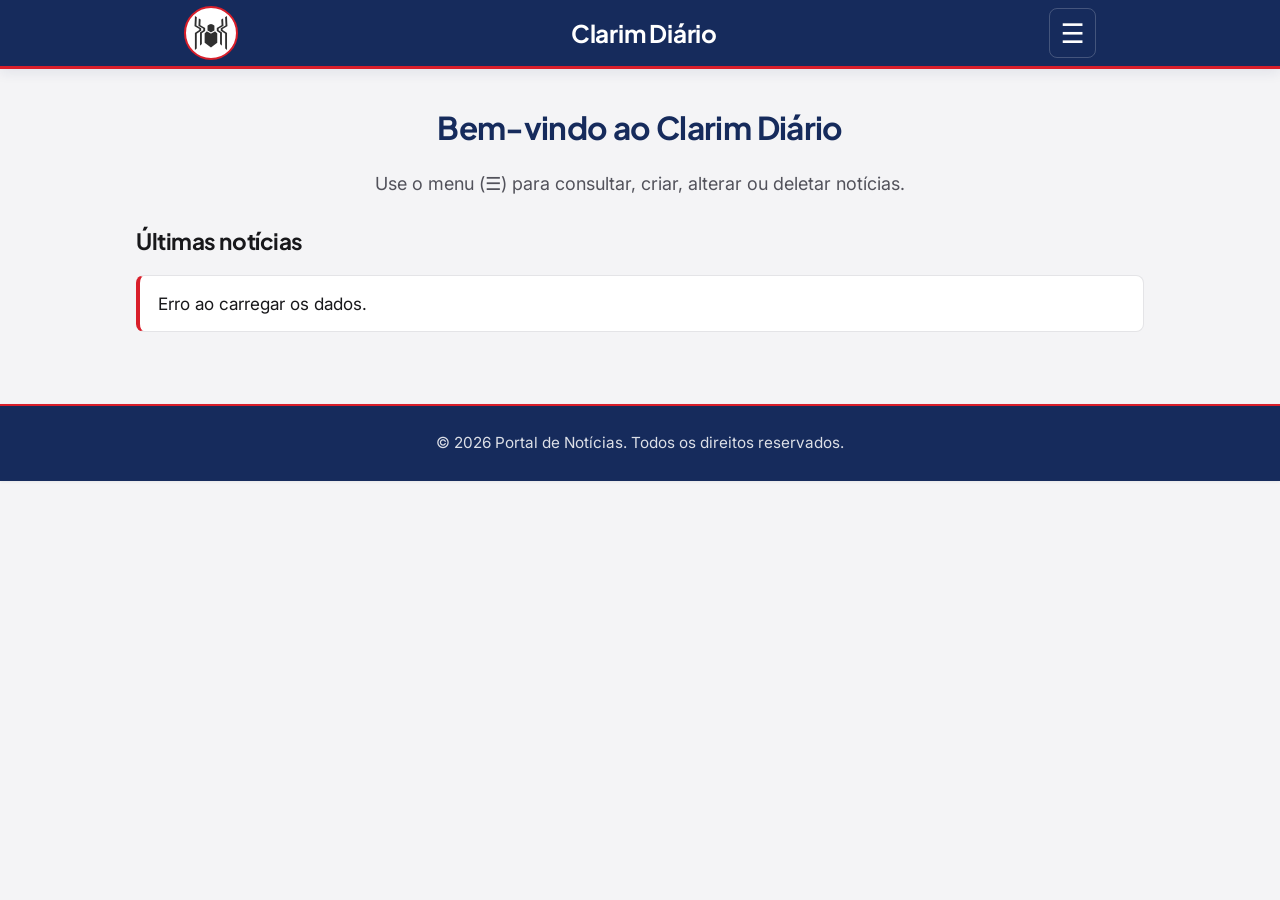
<file: index.html>
<!DOCTYPE html>
<html lang="pt-br">
<head>
    <meta charset="UTF-8">
    <meta name="viewport" content="width=device-width, initial-scale=1.0">
    <link rel="stylesheet" href="css/main.css">
    <script type="module" src="js/main.js"></script>
    <script type="module" src="js/pgIndex.js"></script>
    <title>Início - Clarim Diário</title>
</head>
<body class="index">
    <div class="fixed-top">
        <my-header></my-header>
        <my-nav></my-nav>
    </div>

    <main>
        <section>
            <h2>Bem-vindo ao Clarim Diário</h2>
            <p>Use o menu (☰) para consultar, criar, alterar ou deletar notícias.</p>
            <h3>Últimas notícias</h3>
            <div id="mensagem" class="mensagem"></div>
            <div id="noticiasContainer" class="box box-gallery"></div>
        </section>
    </main>

    <my-footer></my-footer>
</body>
</html>
</file>
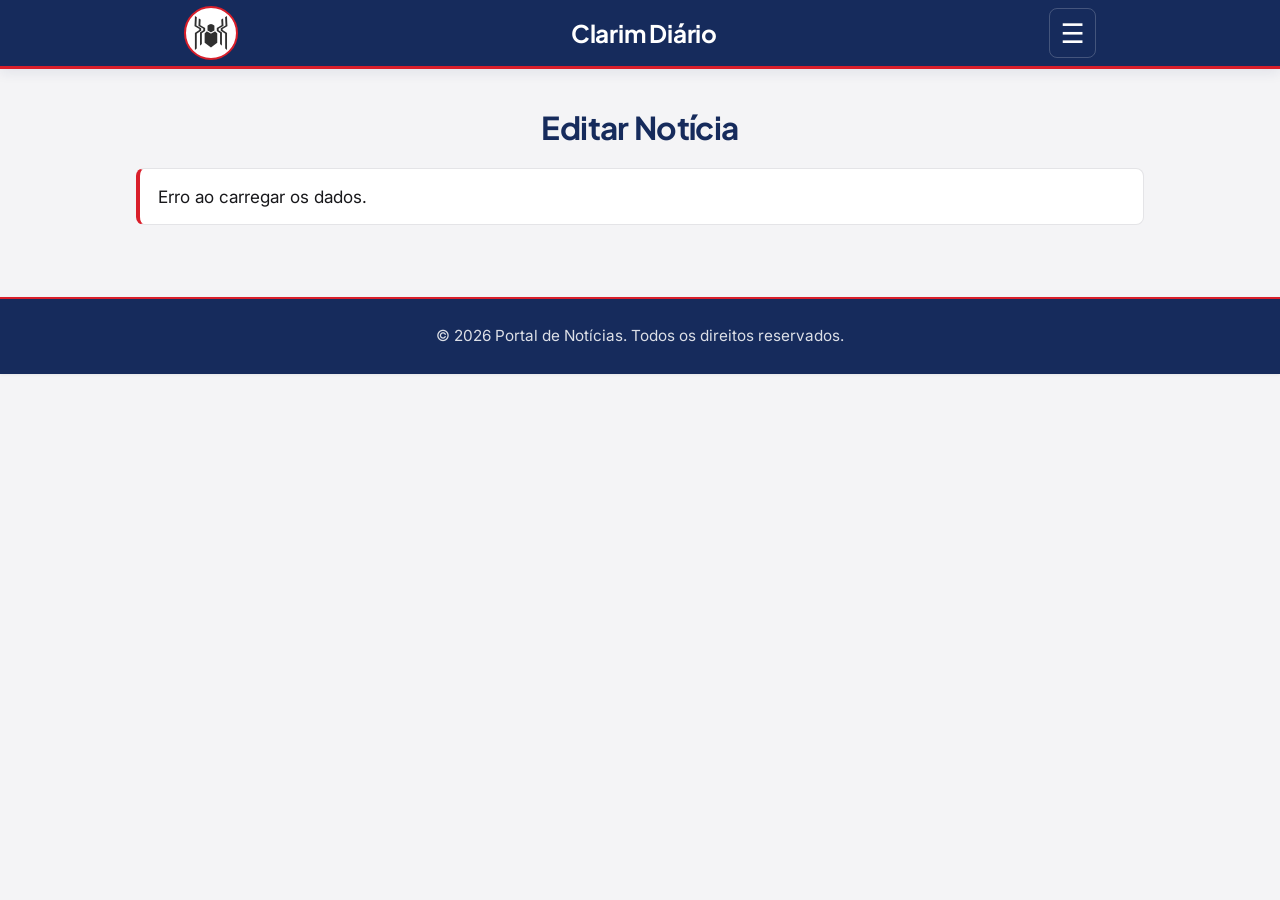
<file: alterar.html>
<!DOCTYPE html>
<html lang="pt-br">
<head>
    <meta charset="UTF-8">
    <meta name="viewport" content="width=device-width, initial-scale=1.0">
    <link rel="stylesheet" href="css/main.css">
    <script type="module" src="js/main.js"></script>
    <script type="module" src="js/pgAlterar.js"></script>
    <title>Alterar - Clarim Diário</title>
</head>
<body class="alterar">
    <div class="fixed-top">
        <my-header></my-header>
        <my-nav></my-nav>
    </div>

    <main>
        <section>
            <h2>Editar Notícia</h2>
            <div id="mensagem" class="mensagem">Escolha uma notícia para editar.</div>
            <form id="noticiaForm" class="box box-form" hidden>
                <input type="hidden" id="noticiaId">
                <input type="text" id="noticiaTitle" placeholder="Título da notícia" autocomplete="off" required>
                <textarea id="noticiaBody" placeholder="Conteúdo da notícia" rows="3" autocomplete="off" required></textarea>
                <button type="submit">Alterar notícia</button>
            </form>
            <div id="noticiasContainer" class="box box-gallery"></div>
        </section>
    </main>

    <my-footer></my-footer>
</body>
</html>
</file>
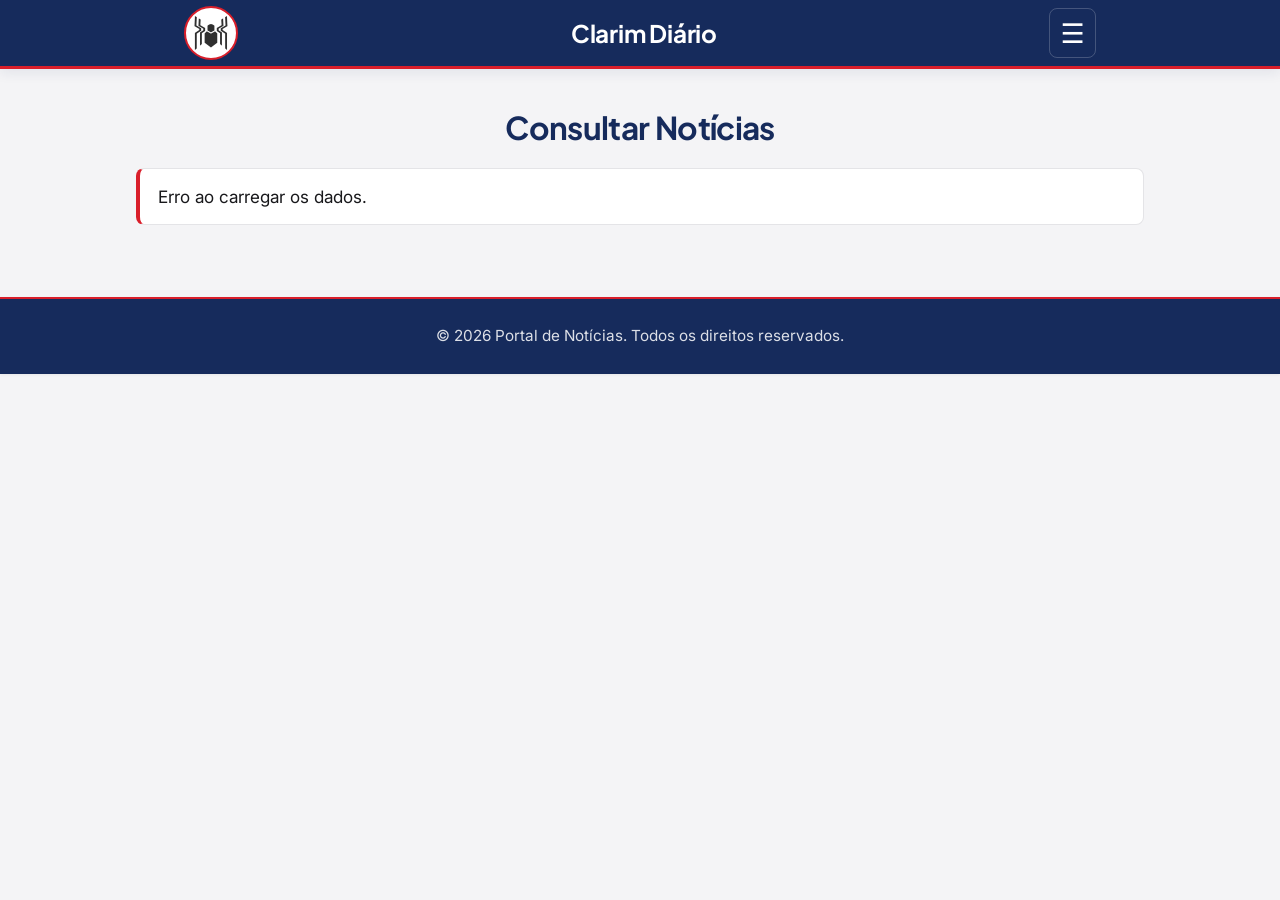
<file: consultar.html>
<!DOCTYPE html>
<html lang="pt-br">
<head>
    <meta charset="UTF-8">
    <meta name="viewport" content="width=device-width, initial-scale=1.0">
    <link rel="stylesheet" href="css/main.css">
    <script type="module" src="js/main.js"></script>
    <script type="module" src="js/pgConsultar.js"></script>
    <title>Consultar - Clarim Diário</title>
</head>
<body class="consultar">
    <div class="fixed-top">
        <my-header></my-header>
        <my-nav></my-nav>
    </div>

    <main>
        <section>
            <h2>Consultar Notícias</h2>
            <div id="mensagem" class="mensagem">Notícias disponíveis:</div>
            <div id="noticiasContainer" class="box box-gallery"></div>
        </section>
    </main>

    <my-footer></my-footer>
</body>
</html>
</file>
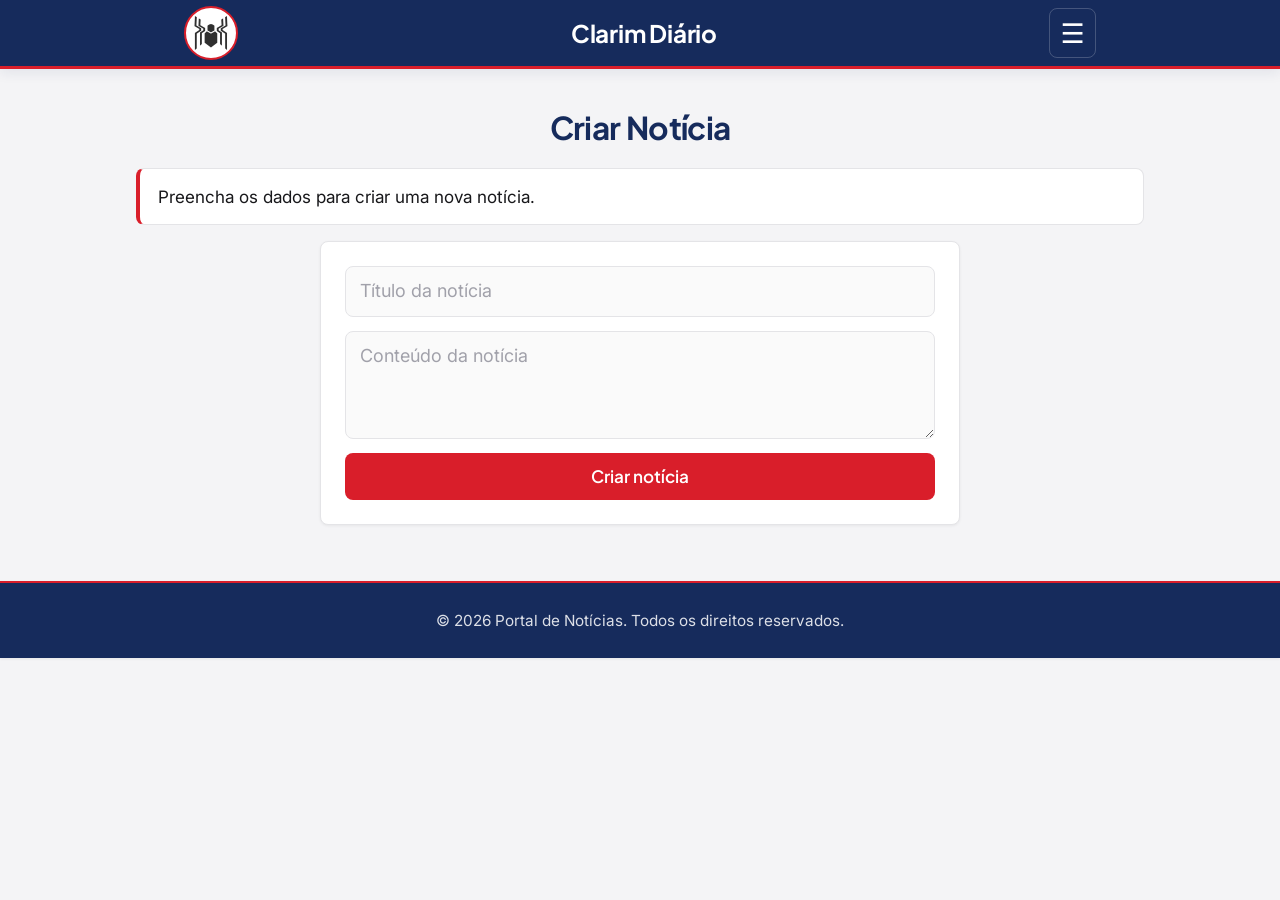
<file: criar.html>
<!DOCTYPE html>
<html lang="pt-br">
<head>
    <meta charset="UTF-8">
    <meta name="viewport" content="width=device-width, initial-scale=1.0">
    <link rel="stylesheet" href="css/main.css">
    <script type="module" src="js/main.js"></script>
    <script type="module" src="js/pgCriar.js"></script>
    <title>Criar - Clarim Diário</title>
</head>
<body class="criar">
    <div class="fixed-top">
        <my-header></my-header>
        <my-nav></my-nav>
    </div>

    <main>
        <section>
            <h2>Criar Notícia</h2>
            <div id="mensagem" class="mensagem">Preencha os dados para criar uma nova notícia.</div>
            <form id="noticiaForm" class="box box-form">
                <input type="text" id="noticiaTitle" placeholder="Título da notícia" autocomplete="off" required>
                <textarea id="noticiaBody" placeholder="Conteúdo da notícia" rows="3" autocomplete="off" required></textarea>
                <button type="submit">Criar notícia</button>
            </form>
        </section>
    </main>

    <my-footer></my-footer>
</body>
</html>
</file>
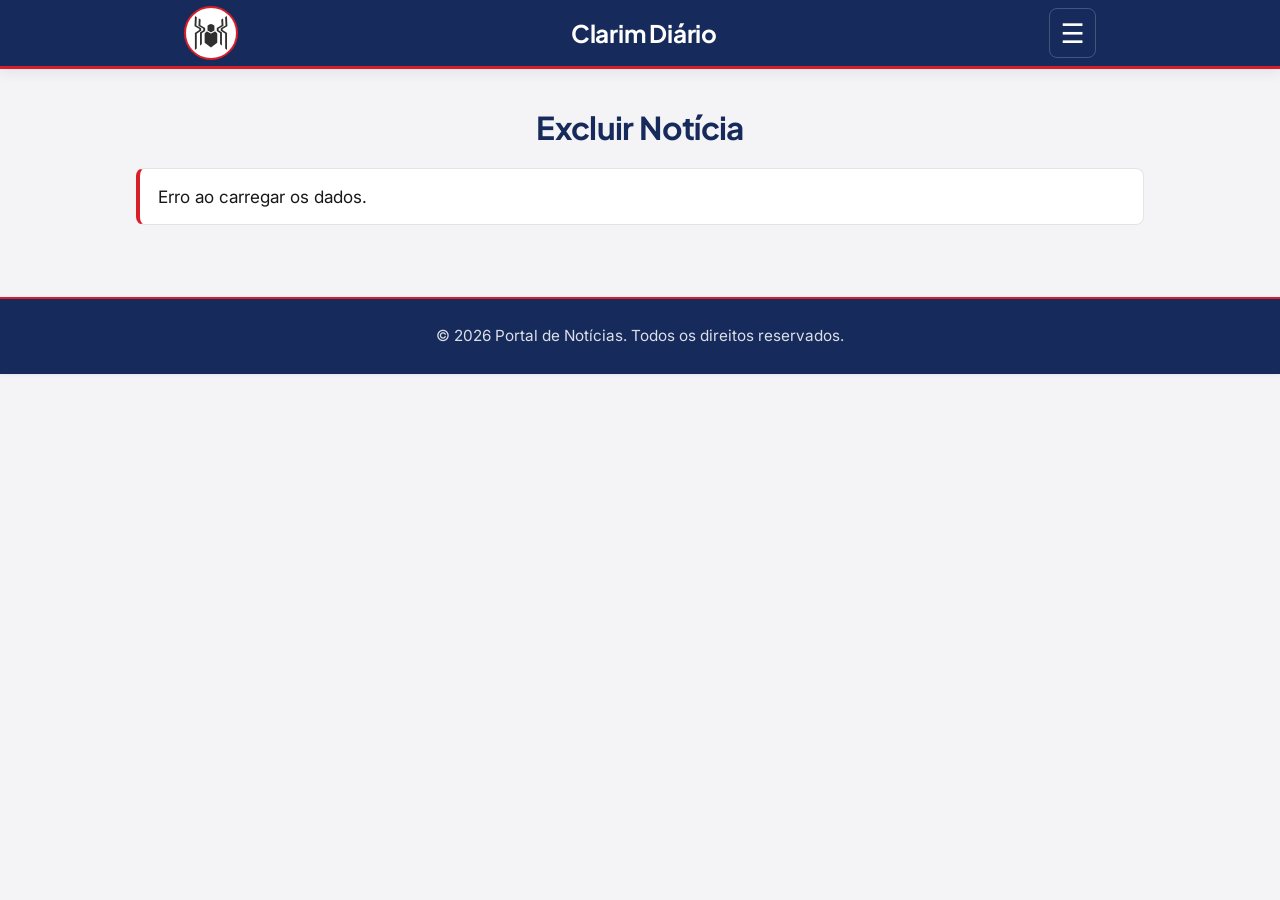
<file: deletar.html>
<!DOCTYPE html>
<html lang="pt-br">
<head>
    <meta charset="UTF-8">
    <meta name="viewport" content="width=device-width, initial-scale=1.0">
    <link rel="stylesheet" href="css/main.css">
    <script type="module" src="js/main.js"></script>
    <script type="module" src="js/pgDeletar.js"></script>
    <title>Deletar - Clarim Diário</title>
</head>
<body class="deletar">
    <div class="fixed-top">
        <my-header></my-header>
        <my-nav></my-nav>
    </div>

    <main>
        <section>
            <h2>Excluir Notícia</h2>
            <div id="mensagem" class="mensagem">Escolha uma notícia para excluir.</div>
            <div id="noticiasContainer" class="box box-gallery"></div>
        </section>
    </main>

    <my-footer></my-footer>
</body>
</html>
</file>
<file: css/main.css>
@import url('https://fonts.googleapis.com/css2?family=Inter:wght@400;500;600&family=Plus+Jakarta+Sans:wght@600;700&display=swap');
@import url('modern-normalize.css'); 
@import url('variables.css');
@import url('base.css');
@import url('components.css');

[hidden] { display: none !important; }

.fixed-top {
  position: sticky;
  top: 0;
  z-index: 100;
}

main {
  max-width: 1040px;
  margin: 0 auto;
  padding: 24px 16px;
}

section {
  margin-bottom: 32px;
}

main h2 {
  font-size: 1.75rem;
  text-align: center;
  color: var(--blue-color);
  margin: 0.5rem auto 0.75rem;
}

main h3 {
  color: var(--letter-color);
  font-size: 1.25rem;
  margin-bottom: 12px;
}

main > section > p {
  text-align: center;
  color: var(--muted-color);
  margin-bottom: 24px;
}

.mensagem {
  margin: 16px 0;
  padding: 0.75rem 1rem;
  color: var(--letter-color);
  background: var(--background-color);
  border: 1px solid var(--border-color);
  border-left: 4px solid var(--highlight-color);
  border-radius: var(--radius);
  font-size: 0.95rem;
}
.mensagem:empty { display: none; }

.box-form {
  display: flex;
  flex-direction: column;
  gap: 14px;
  padding: 24px;
  margin-bottom: 24px;
  max-width: 640px;
  margin-inline: auto;
}

.box-form input,
.box-form textarea {
  padding: 10px 14px;
  color: var(--letter-color);
  background: #fafafa;
  border: 1px solid var(--border-color);
  border-radius: var(--radius);
  transition: border-color 0.2s, background-color 0.2s;
}

.box-form input::placeholder,
.box-form textarea::placeholder {
  color: #a1a1aa;
}

.box-form input:focus,
.box-form textarea:focus {
  outline: none;
  background: #fff;
  border-color: var(--blue-color);
  box-shadow: 0 0 0 3px rgba(22, 43, 92, 0.12);
}

.box-gallery {
  display: grid;
  grid-template-columns: repeat(auto-fit, minmax(270px, 1fr));
  gap: 20px;
  padding: 0;
  background: none;
  border: none;
  box-shadow: none;
}

.box-card {
  display: flex;
  flex-direction: column;
  padding: 20px;
  border-top: 3px solid var(--highlight-color);
  transition: transform 0.2s ease, box-shadow 0.2s ease;
}

.box-card:hover {
  transform: translateY(-3px);
  box-shadow: var(--shadow-md);
}

.box-card h3 {
  margin: 0 0 10px;
  font-size: 1.15rem;
  color: var(--blue-color);
}

.box-card p {
  color: var(--muted-color);
  font-size: 0.95rem;
  margin-bottom: 16px;
}

.box-card button {
  margin-top: auto;
}

button {
  padding: 10px 18px;
  font-family: var(--font-title);
  font-size: 0.95rem;
  font-weight: 600;
  color: #fff;
  background: var(--highlight-color);
  border: none;
  border-radius: var(--radius);
  cursor: pointer;
  transition: background-color 0.2s, transform 0.1s;
}

button:hover {
  background: var(--highlight-hover);
}

button:active {
  transform: scale(0.98);
}

.btn-edit {
  color: #fff;
  background: var(--blue-color);
}
.btn-edit:hover {
  background: var(--blue-hover);
}

.btn-delete {
  background: var(--highlight-color);
}
.btn-delete:hover {
  background: var(--highlight-hover);
}
</file>
